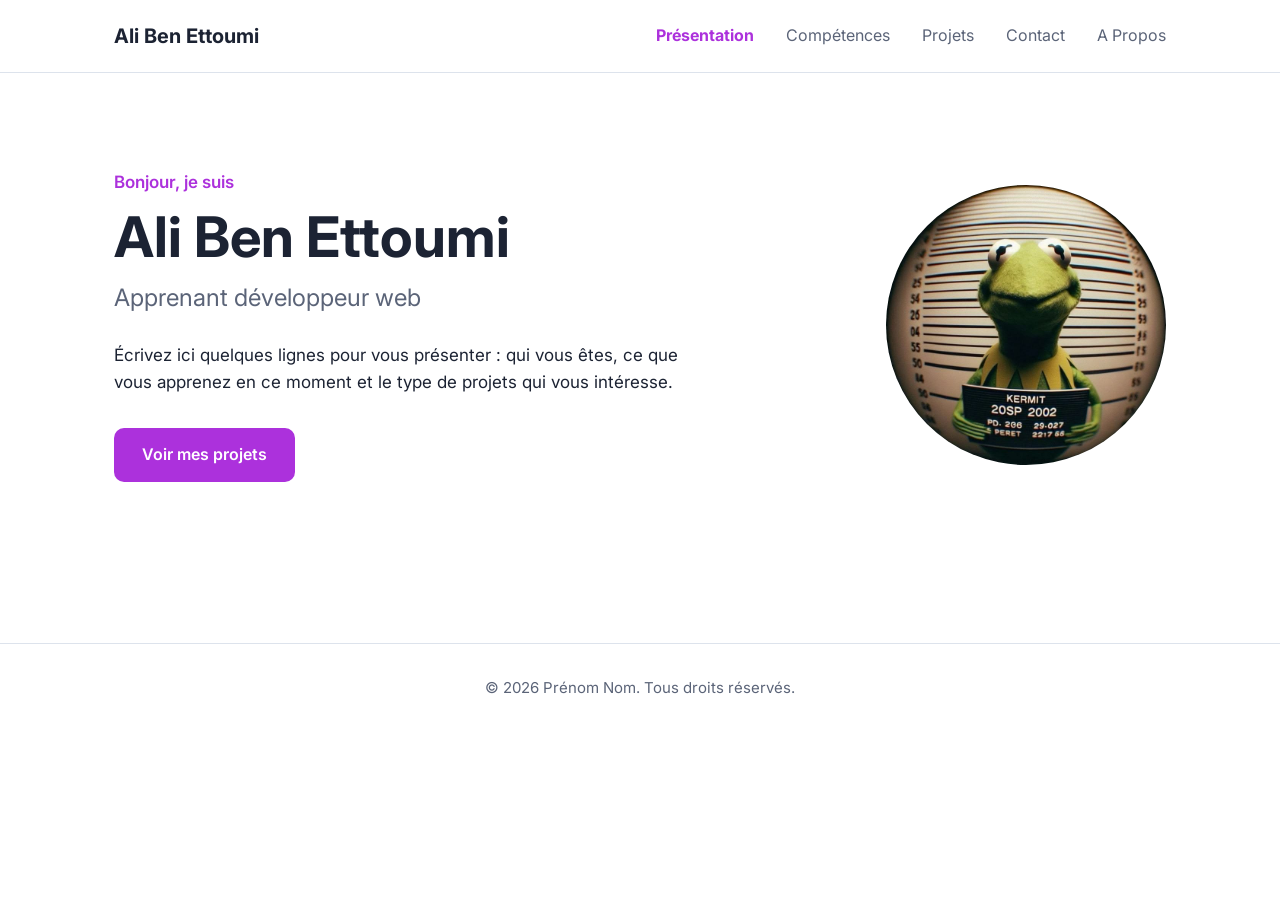
<file: index.html>
<!DOCTYPE html>
<html lang="fr">
<head>
  <meta charset="UTF-8">
  <meta name="viewport" content="width=device-width, initial-scale=1.0">
  <meta name="description" content="Portfolio de Prénom Nom, apprenant développeur web.">
  <title>Prénom Nom — Portfolio</title>

  <!-- Police Inter (Google Fonts) -->
  <link rel="preconnect" href="https://fonts.googleapis.com">
  <link rel="preconnect" href="https://fonts.gstatic.com" crossorigin>
  <link href="https://fonts.googleapis.com/css2?family=Inter:wght@400;600;700&amp;display=swap" rel="stylesheet">

  <link rel="stylesheet" href="css/style.css">
</head>
<body>

  <header class="en-tete">
    <div class="conteneur en-tete__contenu">
      <a class="logo" href="#presentation">Ali Ben Ettoumi</a>
      <nav aria-label="Navigation principale">
        <ul class="menu">
          <li><a id="ActiveP" href="#presentation">Présentation</a></li>
          <li><a href="competences.html">Compétences</a></li>
          <li><a href="projet.html">Projets</a></li>
          <li><a href="contact.html">Contact</a></li>
          <li><a href="#propos">A Propos</a></li>
        </ul>
      </nav>
    </div>
  </header>
  <main>

    <section id="presentation" class="presentation">
      <div class="conteneur presentation__contenu">
        <div class="presentation__texte">
          <p class="surtitre">Bonjour, je suis</p>
          <h1>Ali Ben Ettoumi</h1>
          <p class="metier">Apprenant développeur web</p>
          <p>Écrivez ici quelques lignes pour vous présenter : qui vous êtes, ce que vous apprenez en ce moment et le type de projets qui vous intéresse.</p>
          <a class="bouton" href="projet.html">Voir mes projets</a>
        </div>
        <img class="presentation__photo" src="images/avatar.jpg" alt="Portrait de Prénom Nom" width="280" height="280">
      </div>
    </section>

  </main>
  <footer class="pied">
    <div class="conteneur">
      <p>© 2026 Prénom Nom. Tous droits réservés.</p>
    </div>
  </footer>

</body>
</html>
</file>
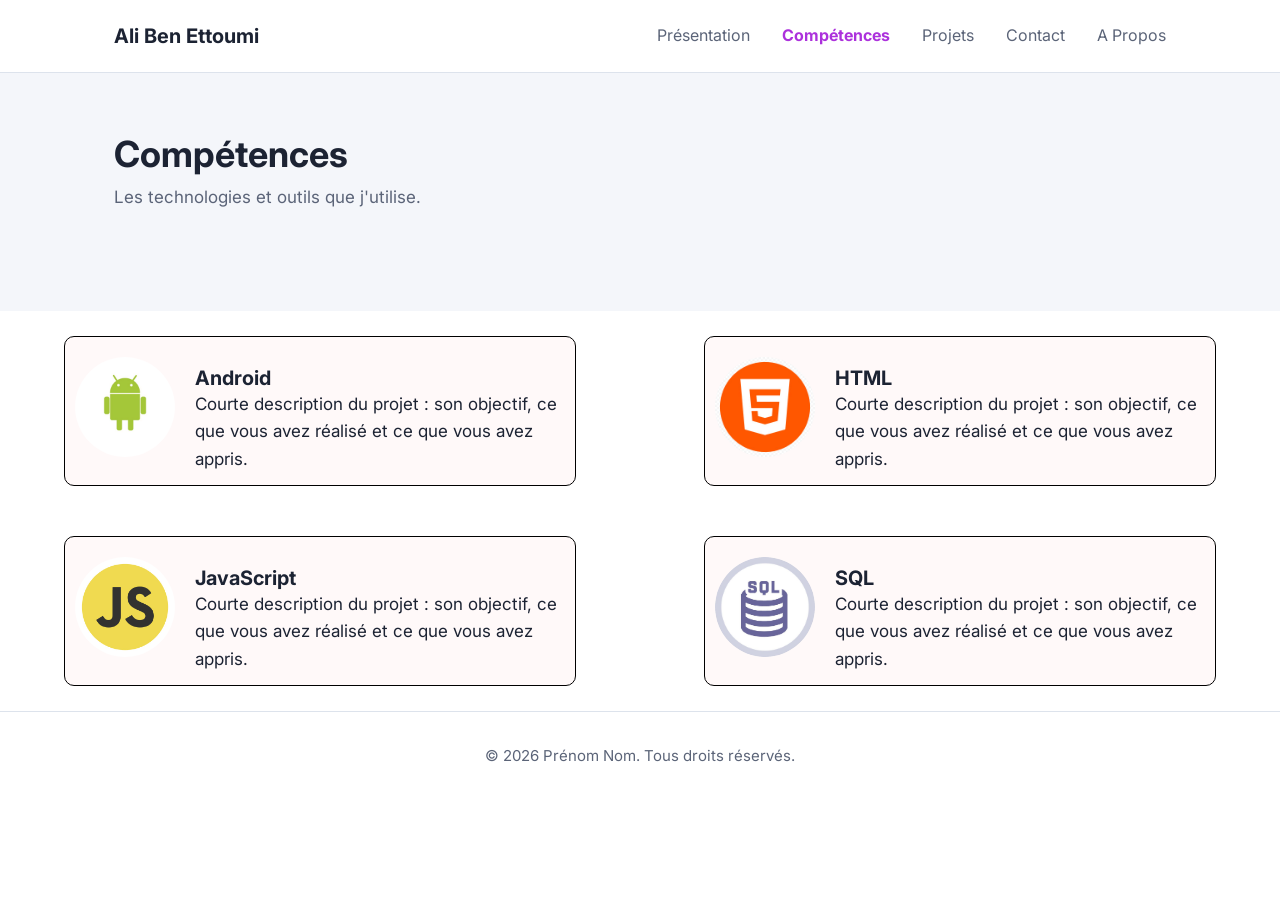
<file: competences.html>
<!DOCTYPE html>
<html lang="en">
<head>
    <meta charset="UTF-8">
    <meta name="viewport" content="width=device-width, initial-scale=1.0">
    <title>Document</title>
    <link rel="preconnect" href="https://fonts.googleapis.com">
    <link rel="preconnect" href="https://fonts.gstatic.com" crossorigin>
    <link href="https://fonts.googleapis.com/css2?family=Inter:wght@400;600;700&amp;display=swap" rel="stylesheet">
    <link rel="stylesheet" href="css/style.css">
    <link rel="stylesheet" href="css/competences.css">
</head>
<body>

    <header class="en-tete">
            <div class="conteneur en-tete__contenu">
            <a class="logo" href="#presentation">Ali Ben Ettoumi</a>
            <nav aria-label="Navigation principale">
                <ul class="menu">
                <li><a href="index.html">Présentation</a></li>
                <li><a id="active" href="competences.html">Compétences</a></li>
                <li><a href="projet.html">Projets</a></li>
                <li><a href="#contact">Contact</a></li>
                <li><a href="#propos">A Propos</a></li>
                </ul>
            </nav>
            </div>
    </header>
    
    <section id="competences" class="section section--claire">
      <div class="conteneur">
        <h2>Compétences</h2>
        <p class="section__intro">Les technologies et outils que j'utilise.</p>
      </div>
    </section>

    <div id="competence">
      <article class="competence">
            <img class="competence_img" src="images/android.jpg" alt="Aperçu du projet 1" >
            <div class="projet__texte">
              <h3>Android </h3>
              <p>Courte description du projet : son objectif, ce que vous avez réalisé et ce que vous avez appris.</p>
            </div>
          </article>
      <article class="competence">
            <img class="competence_img" src="images/html.jpg" alt="Aperçu du projet 1" >
            <div class="projet__texte">
              <h3>HTML</h3>
              <p>Courte description du projet : son objectif, ce que vous avez réalisé et ce que vous avez appris.</p>
            </div>
          </article>
      <article class="competence">
            <img class="competence_img" src="images/javascript.jpg" alt="Aperçu du projet 1" >
            <div class="projet__texte">
              <h3>JavaScript</h3>
              <p>Courte description du projet : son objectif, ce que vous avez réalisé et ce que vous avez appris.</p>
              <ul class="technologies">
            </div>
          </article>
      <article class="competence">
            <img class="competence_img" src="images/sql.jpg" alt="Aperçu du projet 1" >
            <div class="projet__texte">
              <h3>SQL</h3>
              <p>Courte description du projet : son objectif, ce que vous avez réalisé et ce que vous avez appris.</p>

            </div>
          </article>

    </div>


    <footer class="pied">
            <div class="conteneur">
            <p>© 2026 Prénom Nom. Tous droits réservés.</p>
            </div>
  </footer>
    
</body>
</html>
</file>
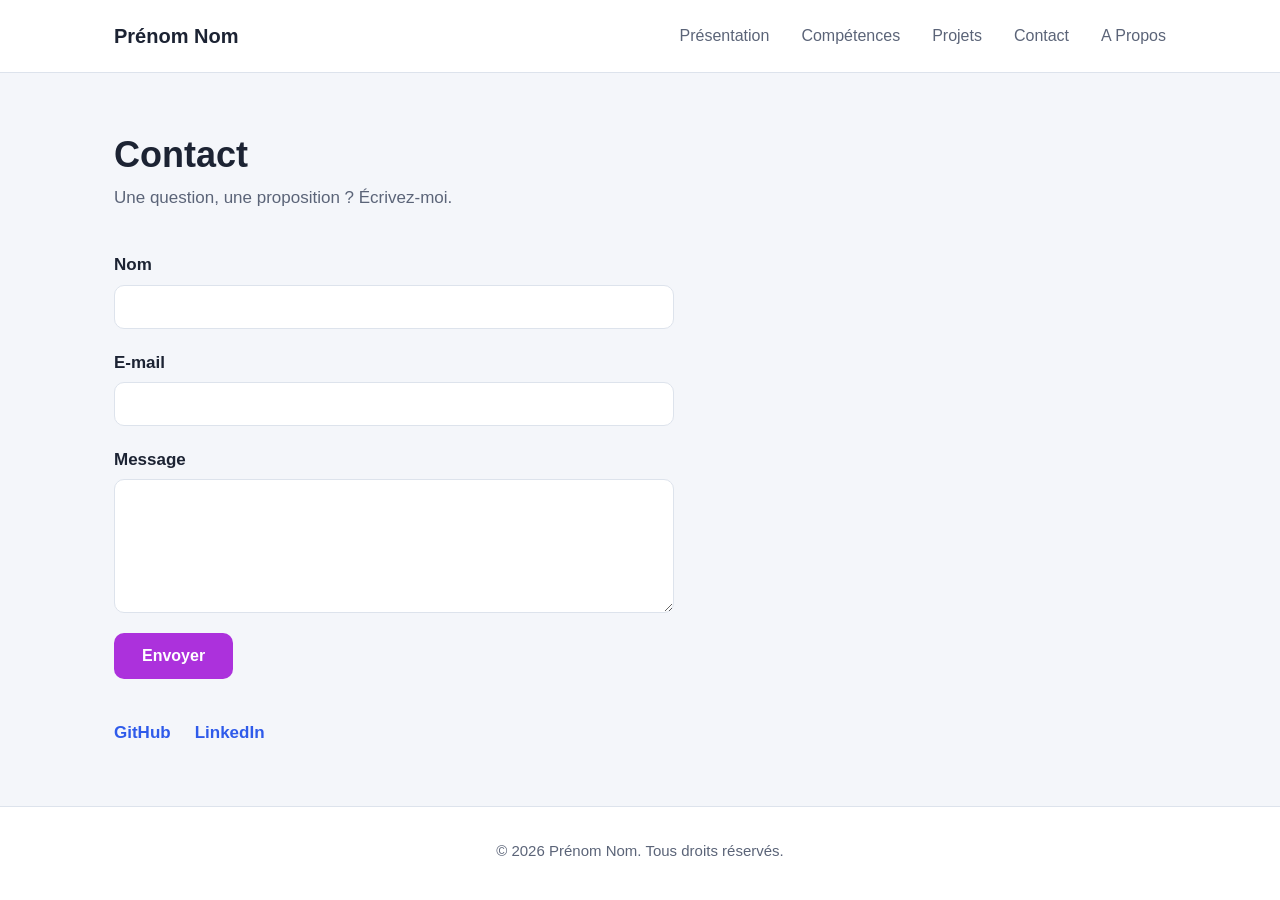
<file: contact.html>
<!DOCTYPE html>
<html lang="en">
<head>
    <meta charset="UTF-8">
    <meta name="viewport" content="width=device-width, initial-scale=1.0">
    <title>Document</title>
    <link rel="stylesheet" href="css/style.css">
</head>
<body>

    <header class="en-tete">
    <div class="conteneur en-tete__contenu">
      <a class="logo" href="#presentation">Prénom Nom</a>
      <nav aria-label="Navigation principale">
        <ul class="menu">
          <li><a href="index.html">Présentation</a></li>
          <li><a href="competences.html">Compétences</a></li>
          <li><a href="projet.html">Projets</a></li>
          <li><a href="#contact">Contact</a></li>
          <li><a href="#propos">A Propos</a></li>
        </ul>
      </nav>
    </div>
  </header>


        <section id="contact" class="section section--claire">
      <div class="conteneur">
        <h2>Contact</h2>
        <p class="section__intro">Une question, une proposition ? Écrivez-moi.</p>

        <form class="formulaire" action="#" method="post">
          <label for="nom">Nom</label>
          <input id="nom" name="nom" type="text">

          <label for="email">E-mail</label>
          <input id="email" name="email" type="text">

          <label for="message">Message</label>
          <textarea id="message" name="message" rows="6"></textarea>

          <button class="bouton" type="submit">Envoyer</button>
        </form>

        <ul class="reseaux">
          <li><a class="lien" href="#">GitHub</a></li>
          <li><a class="lien" href="#">LinkedIn</a></li>
        </ul>
      </div>
    </section>




    <footer class="pied">
            <div class="conteneur">
            <p>© 2026 Prénom Nom. Tous droits réservés.</p>
            </div>
  </footer>
</body>
</html>
</file>
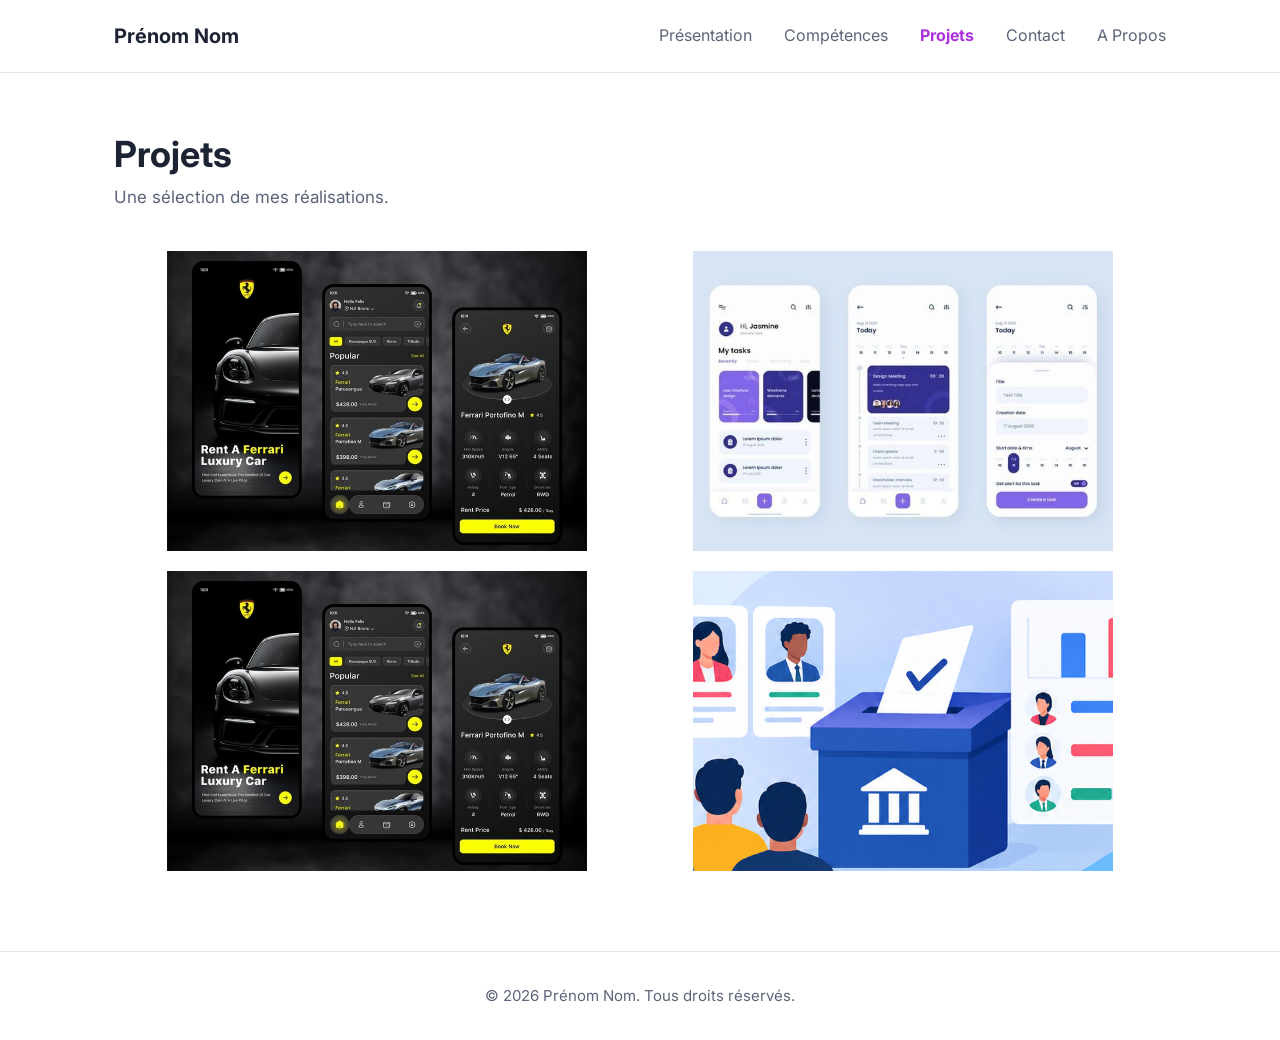
<file: projet.html>
<!DOCTYPE html>
<html lang="en">
<head>
    <meta charset="UTF-8">
    <meta name="viewport" content="width=device-width, initial-scale=1.0">
    <title>Document</title>
    <link rel="preconnect" href="https://fonts.googleapis.com">
    <link rel="preconnect" href="https://fonts.gstatic.com" crossorigin>
    <link href="https://fonts.googleapis.com/css2?family=Inter:wght@400;600;700&amp;display=swap" rel="stylesheet">
    <link rel="stylesheet" href="css/style.css">
    <link rel="stylesheet" href="css/projet.css">
</head>
<body>
      <header class="en-tete">
    <div class="conteneur en-tete__contenu">
      <a class="logo" href="#presentation">Prénom Nom</a>
      <nav aria-label="Navigation principale">
        <ul class="menu">
          <li><a href="index.html">Présentation</a></li>
          <li><a href="competences.html">Compétences</a></li>
          <li><a id="activePr" href="">Projets</a></li>
          <li><a href="contact.html">Contact</a></li>
          <li><a href="#propos">A Propos</a></li>
        </ul>
      </nav>
    </div>
  </header>

    <section id="projets" class="section">
      <div class="conteneur">
        <h2>Projets</h2>
        <p class="section__intro">Une sélection de mes réalisations.</p>

        <div class="projets">
          <div class="div">
              <img src="images/appCar.jpg" alt="">
              <h4>Application de réservation</h4>
              <p>Application mobile permettant aux utilisateurs de consulter les voitures disponibles et de réserver un véhicule.</p>
              <ul >
                      <li>Kotlin</li>
                      <li>Firebase</li>
              </ul>
              <a  href="#">Voir le projet</a>
          </div>
          <div class="div">
              <img src="images/appTach.jpg" alt="">
              <h4>Application de gestion des tâches</h4>
              <p>Application permettant aux utilisateurs d'ajouter, modifier et supprimer leurs tâches quotidiennes.</p>
              <ul >
                      <li>HTML5</li>
                      <li>CSS3</li>
              </ul>
              <a  href="#">Voir le projet</a>
          </div>
          <div class="div">
              <img src="images/appCar.jpg" alt="">
              <h4>Application de réservation de voitures</h4>
              <p>Application permettant de consulter les voitures disponibles et de gérer les réservations.</p>
              <ul >
                      <li>Kotlin</li>
                      <li>fireBase</li>
              </ul>
              <a  href="#">Voir le projet</a>
          </div>
          <div class="div">   
              <img src="images/electorale.png" alt="">
              <h4>Gestion des élections</h4>
              <p>Application permettant de gérer les candidats, les électeurs et les résultats des élections.</p>
              <ul >
                      <li>JavaScript</li>
                      <li>node.js</li>
              </ul>
              <a  href="#">Voir le projet</a>
          </div>
      
        </div>
      </div>
    </section>

      <footer class="pied">
    <div class="conteneur">
      <p>© 2026 Prénom Nom. Tous droits réservés.</p>
    </div>
  </footer>

</body>
</html>
</file>
<file: css/style.css>
/* ==========================================================
   Portfolio — modèle de départ (une seule page)
   Sommaire :
   1. Variables
   2. Base
   3. En-tête
   4. Présentation
   5. Sections communes
   6. Compétences
   7. Projets
   8. Contact
   9. Pied de page
   ========================================================== */

/* ---------- 1. Variables ---------- */
:root {
  /* Couleurs */
  --couleur-fond: #ffffff;
  --couleur-fond-clair: #f4f6fa;
  --couleur-texte: #1c2333;
  --couleur-texte-doux: #5b6478;
  --couleur-principale: #2f5bea;
  --couleur-bordure: #dde3ec;

  /* Typographie */
  --police: "Inter", Arial, sans-serif;

  /* Mise en page */
  --largeur-max: 1100px;
  --rayon: 10px;
}

/* ---------- 2. Base ---------- */
* {
  box-sizing: border-box;
}

body {
  margin: 0;
  font-family: var(--police);
  font-size: 17px;
  line-height: 1.6;
  color: var(--couleur-texte);
  background-color: var(--couleur-fond);
}

h1,
h2,
h3 {
  margin: 0;
  line-height: 1.2;
}

p {
  margin: 0;
}

ul {
  margin: 0;
  padding: 0;
  list-style: none;
}
#ActiveP{
  color: #AC31DC;
  font-weight:bold ;
}
ul a:hover{
  color: #AC31DC;
}
a {
  color: inherit;
  text-decoration: none;
}

.conteneur {
  max-width: var(--largeur-max);
  margin: 0 auto;
  padding: 0 24px;
}

.bouton {
  display: inline-block;
  padding: 14px 28px;
  border: none;
  border-radius: var(--rayon);
  font-family: var(--police);
  font-size: 16px;
  font-weight: 600;
  color: #ffffff;
  background-color: #AC31DC;
  cursor: pointer;
}

.lien {
  font-weight: 600;
  color: var(--couleur-principale);
}

/* ---------- 3. En-tête ---------- */
.en-tete {
  border-bottom: 1px solid var(--couleur-bordure);

}

.en-tete__contenu {
  display: flex;
  justify-content: space-between;
  align-items: center;
  height: 72px;
}

.logo {
  font-size: 20px;
  font-weight: 700;
}

.menu {
  display: flex;
  gap: 32px;
}

.menu a {
  font-size: 16px;
  color: var(--couleur-texte-doux);
}

/* ---------- 4. Présentation ---------- */
.presentation {
  padding: 96px 0;
  height: 570px;
}

.presentation__contenu {
  display: flex;
  justify-content: space-between;
  align-items: center;
  gap: 64px;
}

.presentation__texte {
  max-width: 600px;
}

.surtitre {
  margin-bottom: 8px;
  font-weight: 600;
  color: #AC31DC;
}

.presentation h1 {
  font-size: 56px;
}

.metier {
  margin-top: 8px;
  margin-bottom: 24px;
  font-size: 24px;
  color: var(--couleur-texte-doux);
}

.presentation .bouton {
  margin-top: 32px;
}

.presentation__photo {
  width: 280px;
  height: 280px;
  border-radius: 50%;
}

/* ---------- 5. Sections communes ---------- */
.section {
  padding: 60px 0;
}

.section--claire {
  background-color: var(--couleur-fond-clair);
}

.section h2 {
  font-size: 36px;
}

.section__intro {
  margin-top: 8px;
  margin-bottom: 40px;
  color: var(--couleur-texte-doux);
}


/* ---------- 7. Projets ---------- */
/* Les projets sont empilés les uns sous les autres. */
.projet {
  display: flex;
  align-items: center;
  gap: 32px;
  margin-bottom: 24px;
  padding: 24px;
  border: 1px solid var(--couleur-bordure);
  border-radius: var(--rayon);
}

.projet__image {
  width: 320px;
  height: 200px;
  border-radius: var(--rayon);
}

.projet h3 {
  margin-bottom: 8px;
  font-size: 22px;
}


.projet p {
  color: var(--couleur-texte-doux);
}

.technologies {
  display: flex;
  gap: 8px;
  margin-top: 16px;
  margin-bottom: 16px;
}

.technologies li {
  padding: 4px 12px;
  border-radius: 6px;
  font-size: 14px;
  background-color: var(--couleur-fond-clair);
}

/* ---------- 8. Contact ---------- */
.formulaire {
  max-width: 560px;
}

.formulaire label {
  display: block;
  margin-bottom: 6px;
  font-weight: 600;
}

.formulaire input,
.formulaire textarea {
  display: block;
  width: 100%;
  margin-bottom: 20px;
  padding: 12px 14px;
  border: 1px solid var(--couleur-bordure);
  border-radius: var(--rayon);
  font-family: var(--police);
  font-size: 16px;
  color: var(--couleur-texte);
  background-color: var(--couleur-fond);
}

.reseaux {
  display: flex;
  gap: 24px;
  margin-top: 40px;
}

/* ---------- 9. Pied de page ---------- */
.pied {
  padding: 32px 0;
  border-top: 1px solid var(--couleur-bordure);
  font-size: 15px;
  text-align: center;
  color: var(--couleur-texte-doux);
}
</file>
<file: css/competences.css>
#competence{
    display: flex;
    flex-flow: row wrap;
    justify-content: space-around;
    align-content: space-around;
    height: 400px;
}
.menu a:hover {
    color: #AC31DC;
}

#active {
    color: #AC31DC;
    font-weight:bold ;
}
.competence{
    display: flex;
    width: calc(80%/2);
    border: black 0.5px solid;
    border-radius: 10px;
    height: 150px;
    background-color: #FFF9F9;
}
.competence .competence_img{
    border-radius: 50%;
    width: 100px;
    height: 100px;
    margin: 10px;
    margin-top:20px;
}
.competence .projet__texte{
    margin: 30px 10px;
}
</file>
<file: css/projet.css>
.div {
    position: relative;
    width: calc(80%/2);
    height: 300px;
    overflow: hidden;
    background-color: black;
    margin-bottom: 20px;
}

.div img {
    width: 100%;
    height: 100%;
    object-fit: cover;
    transition: 0.3s;
}

.div h4,
.div p,
.div ul,
.div a {
    position: absolute;
    color: white;
    opacity: 0;
    transition: 0.3s;
    z-index: 2;
}

.div h4 {
    top: 40px;
    left: 20px;
}

.div p {
    top: 90px;
    left: 20px;
    right: 20px;
    font-size: 15px;
}

.div:hover img {
    opacity: 0.5;
}
.div ul {
    top: 190px;
    left: 20px;
    right: 20px;
    display: flex;
}
.div a {
    top: 250px;
    left: 20px;
    right: 20px;
}


.div:hover h4,
.div:hover p,
.div:hover ul,
.div:hover a {
    opacity: 1;
}
.div a{
    color: blue;
}
.div h2{
    color: white;
    font-weight: bold;
}
.div li {
  padding: 4px 12px;
  margin-right: 10px;
  margin-top: 10px;
  border-radius: 6px;
  font-size: 14px;
  color: black;
  background-color: var(--couleur-fond-clair);
}
.projets{
    display: flex;
    flex-flow: row wrap;
    justify-content: space-around;
}

#activePr{
    color: #AC31DC;
    font-weight: bold;
}
</file>
